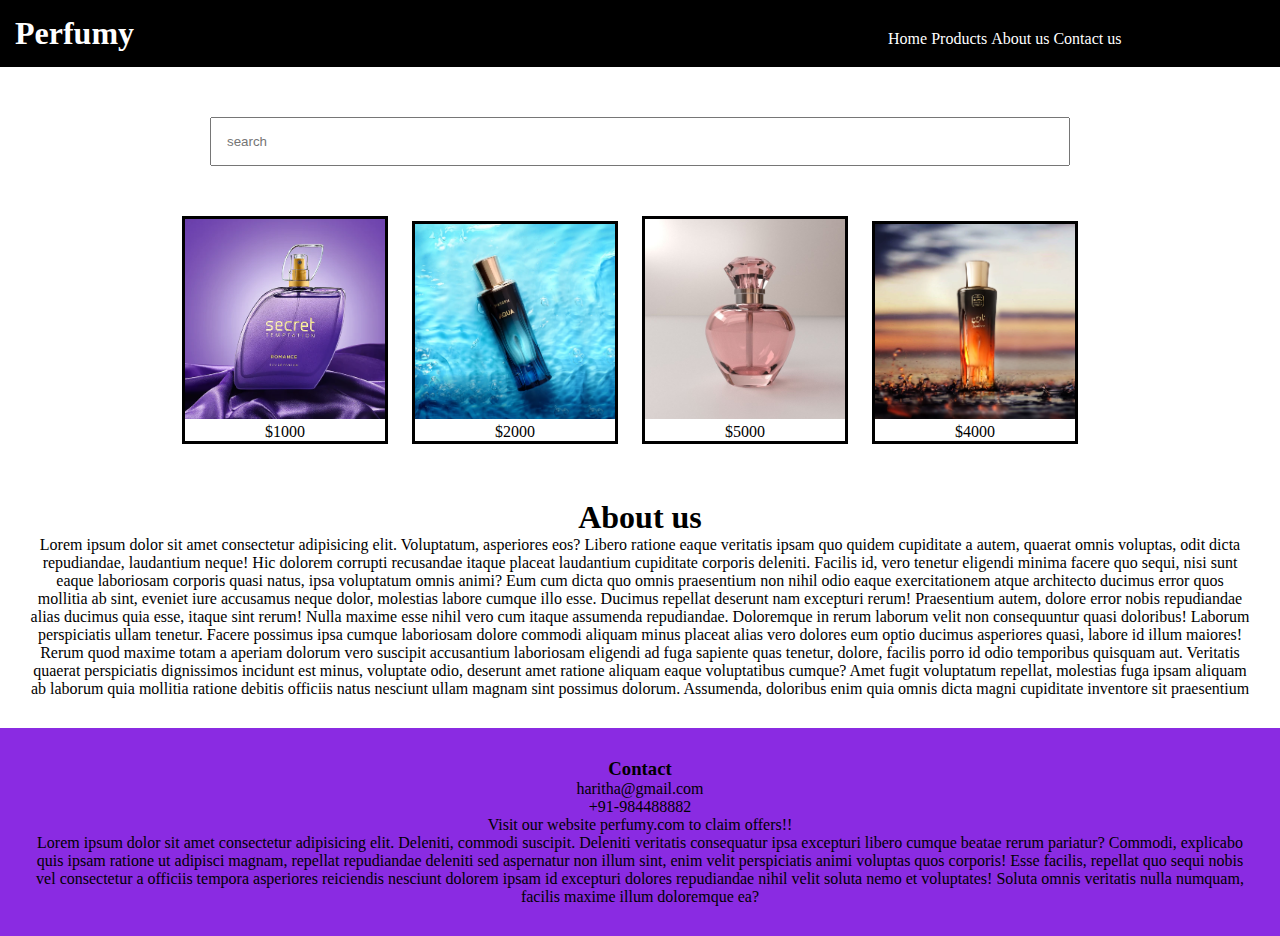
<file: perfumy/index.html>
<!DOCTYPE html>
<html lang="en">
<head>
    <meta charset="UTF-8">
    <meta name="viewport" content="width=device-width, initial-scale=1.0">
    <title>Perfumy</title>
    <link rel="stylesheet" href="style.css">
</head>
<body>
    <div class="header">
    <nav>
        <h1>Perfumy</h1>
        <ul>
            <li>Home  </li>
            <li>Products  </li>
            <li>About us  </li>
            <li>Contact us</li>
        </ul>
    </nav>
    </div>
    
    <div class="searchbar">
     <input placeholder="search">

    </div>
   
    <div class="products">
        <div class="box">
        
            
            
                <img src="PERF1.webp" alt="Perfume radiant">
                
                <p> $1000
                    
                </p>    
                </div>
               

                <div class="box">
                    
                    
               <img src="PERF2.webp" alt="Perfume radiant">
                        
                        <p> $2000
                            
                        </p>    
                        </div>

                        <div class="box">
                    
                    
                            <img src="PERF4.jpg" alt="Perfume radiant">
                                     
                                     <p>$5000
                                         
                                     </p>    
                                     </div>
                                     <div class="box">
                    
                    
                                        <img src="PERF7.webp" alt="Perfume radiant">
                                                 
                                                 <p>$4000                    </div>
        

    
   
    <div class="About">
        <h1>About us</h1>
        <p>Lorem ipsum dolor sit amet consectetur adipisicing elit. Voluptatum, asperiores eos? Libero ratione eaque veritatis ipsam quo quidem cupiditate a autem, quaerat omnis voluptas, odit dicta repudiandae, laudantium neque! Hic dolorem corrupti recusandae itaque placeat laudantium cupiditate corporis deleniti. Facilis id, vero tenetur eligendi minima facere quo sequi, nisi sunt eaque laboriosam corporis quasi natus, ipsa voluptatum omnis animi? Eum cum dicta quo omnis praesentium non nihil odio eaque exercitationem atque architecto ducimus error quos mollitia ab sint, eveniet iure accusamus neque dolor, molestias labore cumque illo esse. Ducimus repellat deserunt nam excepturi rerum! Praesentium autem, dolore error nobis repudiandae alias ducimus quia esse, itaque sint rerum! Nulla maxime esse nihil vero cum itaque assumenda repudiandae. Doloremque in rerum laborum velit non consequuntur quasi doloribus! Laborum perspiciatis ullam tenetur. Facere possimus ipsa cumque laboriosam dolore commodi aliquam minus placeat alias vero dolores eum optio ducimus asperiores quasi, labore id illum maiores! Rerum quod maxime totam a aperiam dolorum vero suscipit accusantium laboriosam eligendi ad fuga sapiente quas tenetur, dolore, facilis porro id odio temporibus quisquam aut. Veritatis quaerat perspiciatis dignissimos incidunt est minus, voluptate odio, deserunt amet ratione aliquam eaque voluptatibus cumque? Amet fugit voluptatum repellat, molestias fuga ipsam aliquam ab laborum quia mollitia ratione debitis officiis natus nesciunt ullam magnam sint possimus dolorum. Assumenda, doloribus enim quia omnis dicta magni cupiditate inventore sit praesentium </p>

    </div>
    
    <div class="Contact">
        <h3>Contact</h3>
        <p>haritha@gmail.com</p>
        <p>+91-984488882</p>
        <p>Visit our website perfumy.com to claim offers!!</p>
        <p>Lorem ipsum dolor sit amet consectetur adipisicing elit. Deleniti, commodi suscipit. Deleniti veritatis consequatur ipsa excepturi libero cumque beatae rerum pariatur? Commodi, explicabo quis ipsam ratione ut adipisci magnam, repellat repudiandae deleniti sed aspernatur non illum sint, enim velit perspiciatis animi voluptas quos corporis! Esse facilis, repellat quo sequi nobis vel consectetur a officiis tempora asperiores reiciendis nesciunt dolorem ipsam id excepturi dolores repudiandae nihil velit soluta nemo et voluptates! Soluta omnis veritatis nulla numquam, facilis maxime illum doloremque ea?</p>

    </div>
</div>
    
</body>
</html>
</file>
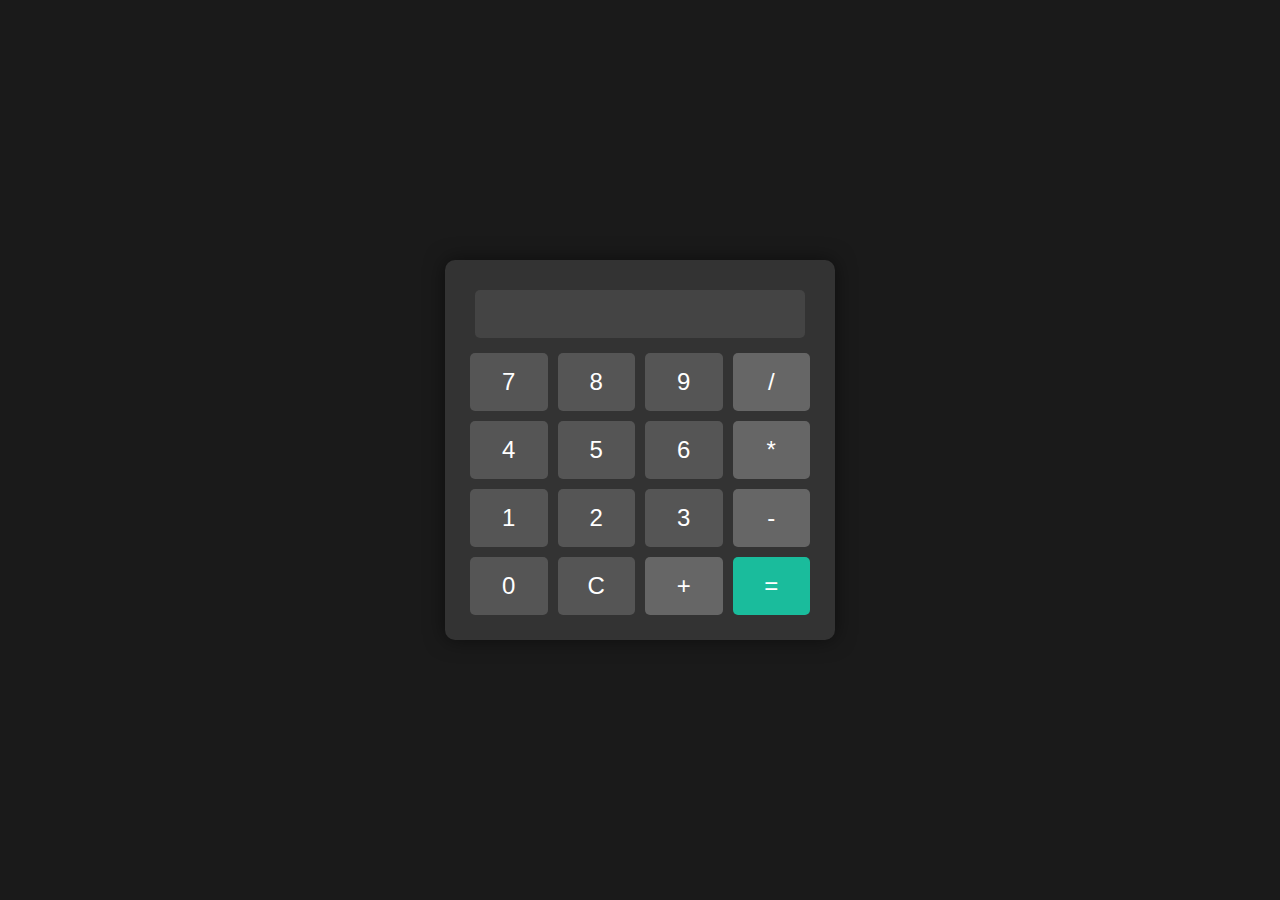
<file: calci.html>
<!DOCTYPE html>
<html lang="en">
<head>
  <meta charset="UTF-8">
  <meta name="viewport" content="width=device-width, initial-scale=1.0">
  <title>Stylish Calculator</title>
  <style>
    body {
      font-family: 'Segoe UI', Tahoma, Geneva, Verdana, sans-serif;
      background-color: #1a1a1a;
      margin: 0;
      display: flex;
      justify-content: center;
      align-items: center;
      height: 100vh;
    }
    .calculator {
      background-color: #333;
      border-radius: 10px;
      padding: 20px;
      box-shadow: 0 0 20px rgba(0, 0, 0, 0.5);
    }
    .calculator input[type="text"] {
      width: calc(100% - 40px);
      margin: 10px;
      padding: 10px;
      border: none;
      border-radius: 5px;
      font-size: 24px;
      text-align: right;
      background-color: #444;
      color: #fff;
    }
    .calculator .row {
      display: flex;
    }
    .calculator .row input[type="button"] {
      flex: 1;
      margin: 5px;
      padding: 15px;
      border: none;
      border-radius: 5px;
      font-size: 24px;
      cursor: pointer;
      background-color: #555;
      color: #fff;
      transition: background-color 0.3s, color 0.3s;
    }
    .calculator .row input[type="button"]:hover {
      background-color: #666;
    }
    .calculator .row input[type="button"].operator {
      background-color: #666;
    }
    .calculator .row input[type="button"].equals {
      background-color: #1abc9c;
    }
    .calculator .row input[type="button"].equals:hover {
      background-color: #16a085;
    }
  </style>
</head>
<body>
  <div class="calculator">
    <input type="text" id="display" readonly>
    <div class="row">
      <input type="button" value="7" onclick="addToDisplay('7')">
      <input type="button" value="8" onclick="addToDisplay('8')">
      <input type="button" value="9" onclick="addToDisplay('9')">
      <input type="button" class="operator" value="/" onclick="addToDisplay('/')">
    </div>
    <div class="row">
      <input type="button" value="4" onclick="addToDisplay('4')">
      <input type="button" value="5" onclick="addToDisplay('5')">
      <input type="button" value="6" onclick="addToDisplay('6')">
      <input type="button" class="operator" value="*" onclick="addToDisplay('*')">
    </div>
    <div class="row">
      <input type="button" value="1" onclick="addToDisplay('1')">
      <input type="button" value="2" onclick="addToDisplay('2')">
      <input type="button" value="3" onclick="addToDisplay('3')">
      <input type="button" class="operator" value="-" onclick="addToDisplay('-')">
    </div>
    <div class="row">
      <input type="button" value="0" onclick="addToDisplay('0')">
      <input type="button" value="C" onclick="clearDisplay()">
      <input type="button" class="operator" value="+" onclick="addToDisplay('+')">
      <input type="button" class="equals" value="=" onclick="calculate()">
    </div>
  </div>

  <script>
    function addToDisplay(value) {
      document.getElementById('display').value += value;
    }

    function clearDisplay() {
      document.getElementById('display').value = '';
    }

    function calculate() {
      var expression = document.getElementById('display').value;
      var result = eval(expression);
      document.getElementById('display').value = result;
    }
  </script>
</body>
</html>
</file>
<file: perfumy/style.css>
*{
    margin:0;
    padding: 0;
}
nav{
    background-color:black;
    color:white;
    padding: 15px;
}
li,h1,ul {
    display:inline
}
ul{
    margin-left: 60%;
}
li:hover{
    color:blue;
    cursor: pointer;
}
input{
    width: 70%;
    padding:15px;
}
.searchbar{
    margin:50px;
    text-align: center;
}

img{
   max-width:100%;
   max-height:100%;
}
.box{
    border-color: black;
    border-style: solid;
    display: inline-block;
    border-width:3px ;
    width: 200px;
    margin-right: 20px;
    position: relative;
    
}

.box:hover{
    background-color: black;
    color:azure;
}
.products{
    text-align: center;
}
.About{
    text-align: center;
    margin-top: 25px;
    padding: 30px;
}
 
.Contact{
    text-align: center;
    background-color: blueviolet;
    color:black;
    padding: 30px;
}
</file>
